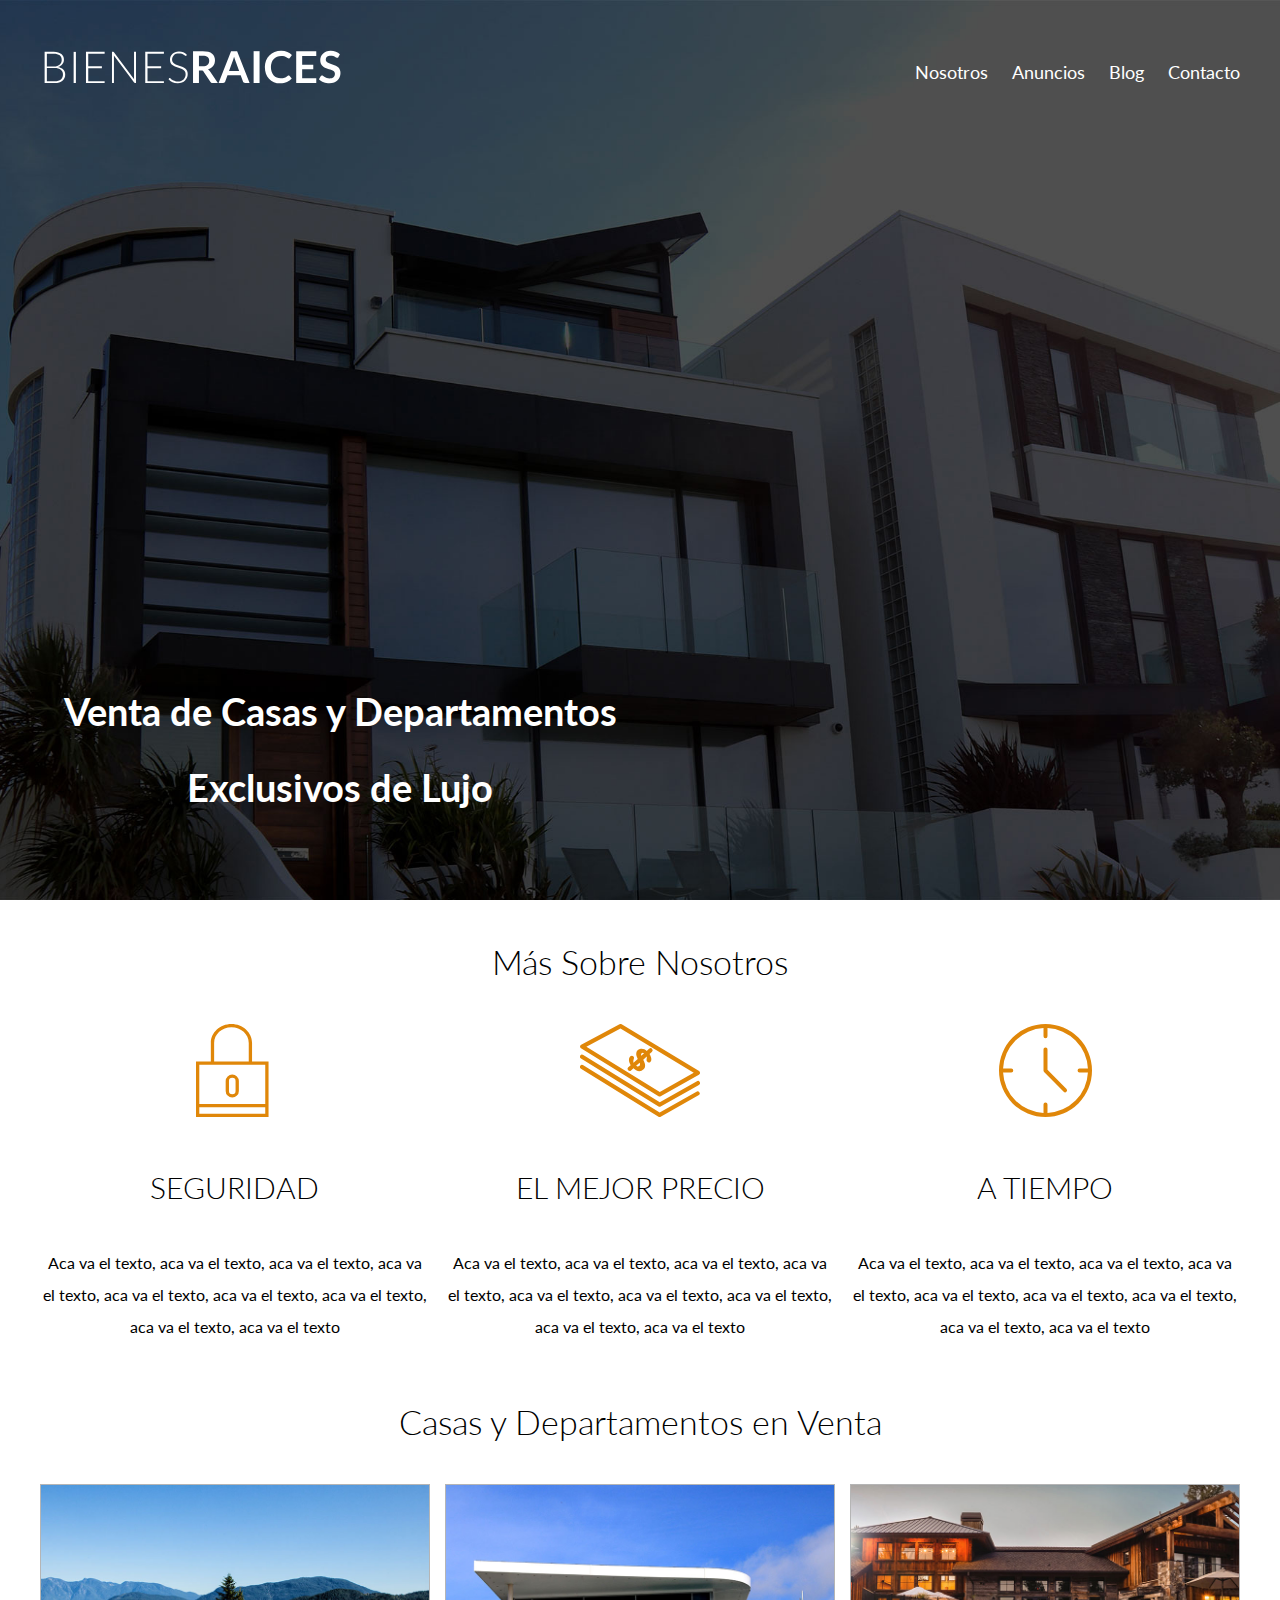
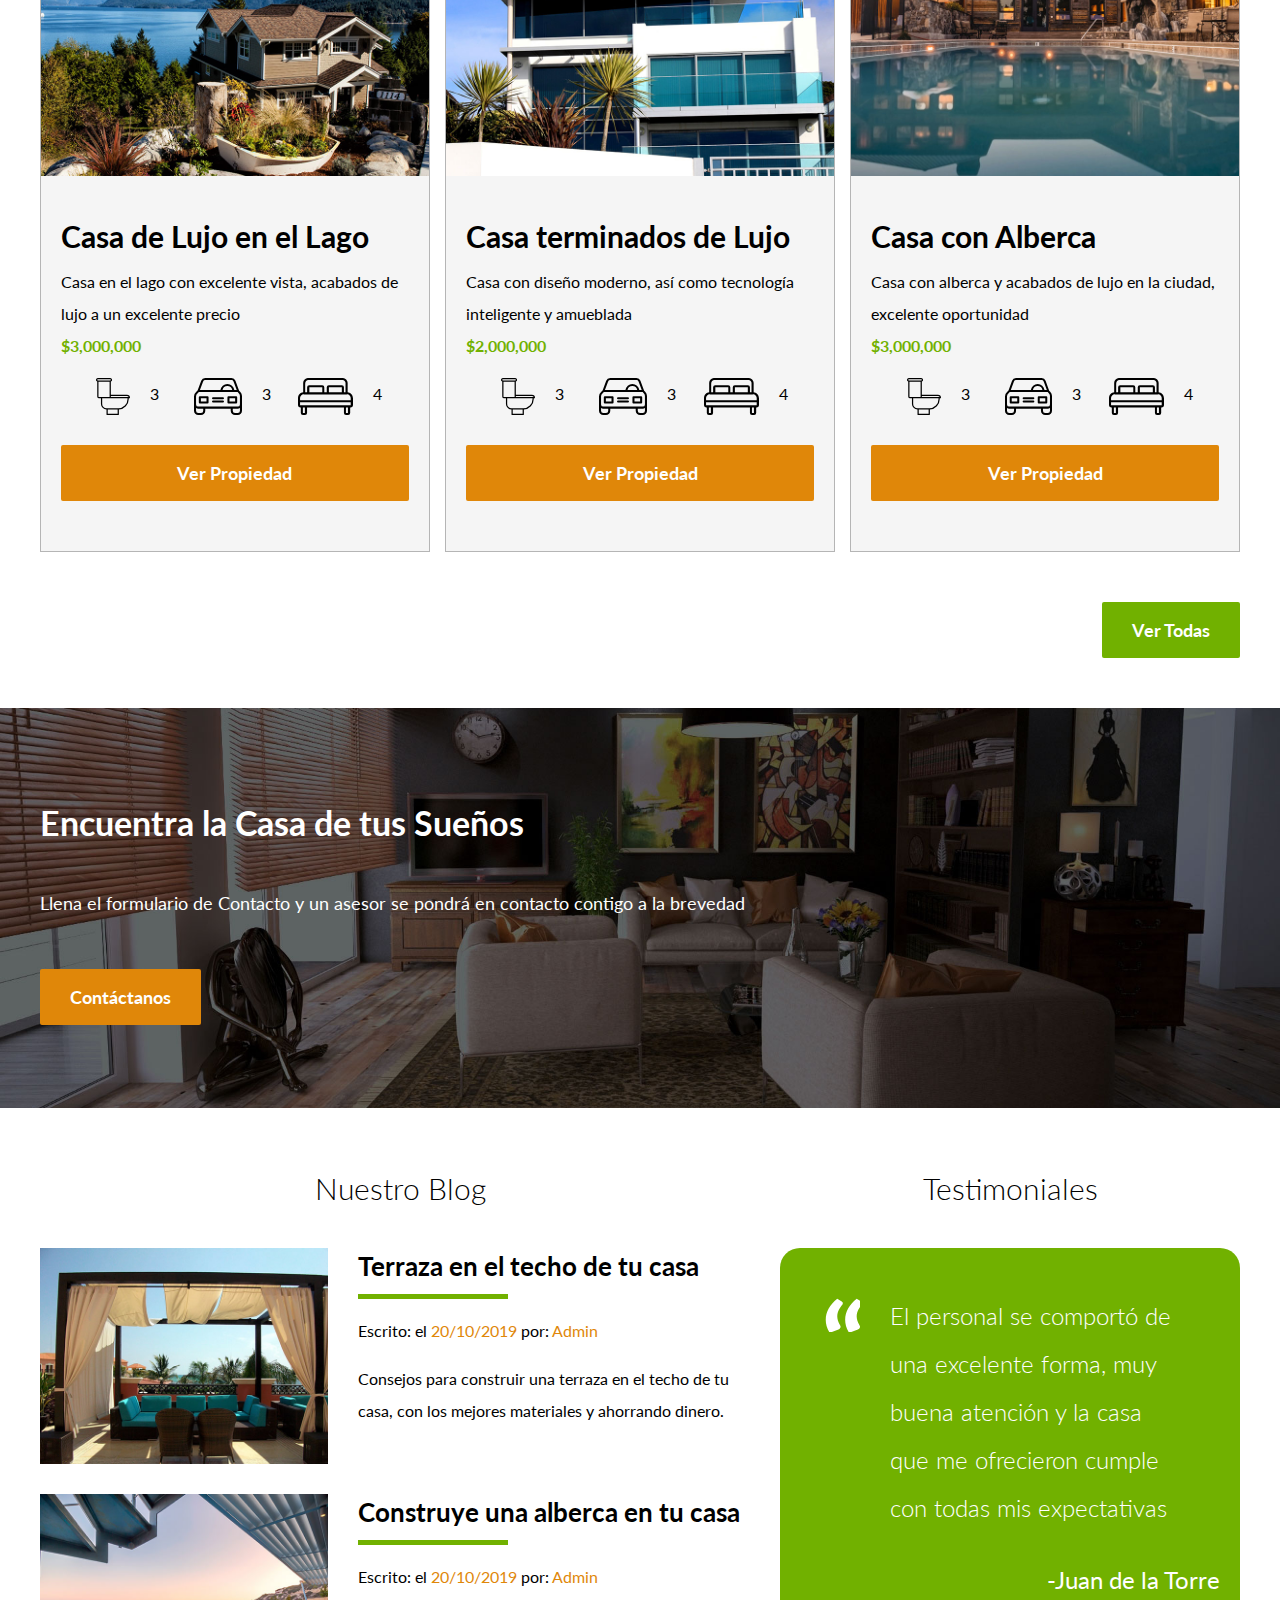
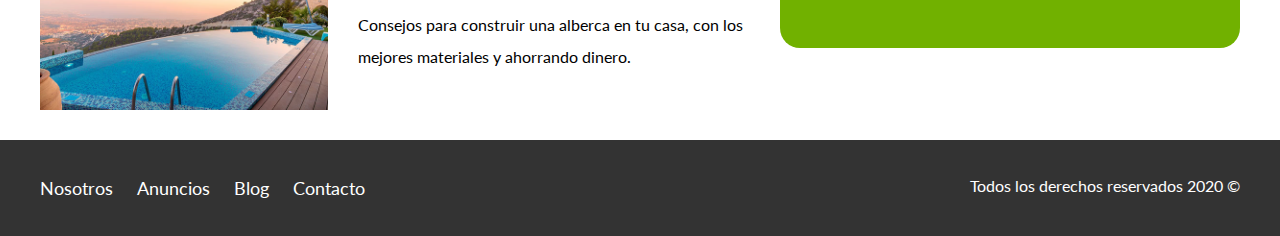
<file: index.html>
<!DOCTYPE html>
<html lang="en" dir="ltr">
	<head>
		<meta charset="utf-8">
		<meta name="viewport" content="width=device-width, initial-scale=1.0">
		<meta http-equiv="X-UA-Compatible" content="ie=edge">
		<title>Bienes raices</title>
		<link href="https://fonts.googleapis.com/css?family=Lato:300,400,700,900&display=swap" rel="stylesheet">
		<link rel="stylesheet" href="css/normalize.css">
		<link rel="stylesheet" href="css/styles.css">
  	</head>

  	<body>
  		<header class="site-header inicio">
  			<div class="contenedor contenido-header">
  				<div class="barra">
					<a href="index.html">
						<img src="img/logo.svg" alt="Logotipo de Bienes Raíces">
					</a>
					<div class="mobile-menu">
						<a href="#navegacion">
							<img src="img/icon.jpg" alt="icono menu">

						</a>
					</div>
					<nav id="navegacion" class="navegacion">
					  	<a href="nosotros.html">Nosotros</a>
					  	<a href="anuncios.html">Anuncios</a>
					  	<a href="blog.html">Blog</a>
					  	<a href="contacto.html">Contacto</a>
					</nav>
				</div> <!-- comentario -->
				<h1>Venta de Casas y Departamentos Exclusivos de Lujo</h1>
		  	</div>
		</header>
		<section class="contenedor seccion">
		  	<h2 class="fw-300 centrar-texto">Más Sobre Nosotros</h2> <!-- creo que iba id="site-encabezado" antes del "mas.." -->
			<div class="iconos-nosotros">
				<div class="icono">
				  	<img src="img/icono1.svg" alt="icono Seguridad">
				  	<h3 class="encabezado">Seguridad</h3>
				  	<p>Aca va el texto, aca va el texto, aca va el texto, aca va el texto, aca va el texto, aca va el texto, aca va el texto, aca va el texto, aca va el texto </p>
			  	</div>
				<div class="icono">
				  	<img src="img/icono2.svg" alt="icono Mejor Precio">
					<h3 class="encabezado">El Mejor Precio</h3>
					<p>Aca va el texto, aca va el texto, aca va el texto, aca va el texto, aca va el texto, aca va el texto, aca va el texto, aca va el texto, aca va el texto </p>
				</div>
				<div class="icono">
				  	<img src="img/icono3.svg" alt="icono A Tiempo">
				  	<h3 class="encabezado">A Tiempo</h3>
					<p>Aca va el texto, aca va el texto, aca va el texto, aca va el texto, aca va el texto, aca va el texto, aca va el texto, aca va el texto, aca va el texto </p>
				</div>
			</div>
		</section>
		
		<main class="seccion contenedor">
			<h2 class="fw-300 centrar-texto">Casas y Departamentos en Venta</h2>
			<div class="contenedor-anuncios">
				<div class="anuncio">
					<img src="img/anuncio1.jpg" alt="Anuncio Casa en el Lago">
					<div class="contenido-anuncio">
						<h3>Casa de Lujo en el Lago</h3>
						<p>Casa en el lago con excelente vista, acabados de lujo a un excelente precio</p>
						<p class="precio">$3,000,000</p>
						<ul class="iconos-caracteristicas">
							<li>
								<img src="img/icono_wc.svg" alt="icono_wc">
								<p>3</p>
							</li>
							<li>
								<img src="img/icono_estacionamiento.svg" alt="icono_autos">
								<p>3</p>
							</li>
							<li>
								<img src="img/icono_dormitorio.svg" alt="icono_habitaciones">
								<p>4</p>
							</li>
						</ul>
						<a href="anuncio.html" class="boton boton-amarillo d-block">Ver Propiedad</a>
					</div>
				</div>
				<div class="anuncio">
					<img src="img/anuncio2.jpg" alt="Anuncio Casa terminados de lujo">
					<div class="contenido-anuncio">
						<h3>Casa terminados de Lujo</h3>
						<p>Casa con diseño moderno, así como tecnología inteligente y amueblada</p>
						<p class="precio">$2,000,000</p>
						<ul class="iconos-caracteristicas">
							<li>
								<img src="img/icono_wc.svg" alt="icono_wc">
								<p>3</p>
							</li>
							<li>
								<img src="img/icono_estacionamiento.svg" alt="icono_autos">
								<p>3</p>
							</li>
							<li>
								<img src="img/icono_dormitorio.svg" alt="icono_habitaciones">
								<p>4</p>
							</li>
						</ul>
						<a href="anuncio.html" class="boton boton-amarillo d-block">Ver Propiedad</a>
					</div>
				</div>
				<div class="anuncio">
					<img src="img/anuncio3.jpg" alt="Anuncio Casa con Alberca">
					<div class="contenido-anuncio">
						<h3>Casa con Alberca</h3>
						<p>Casa con alberca y acabados de lujo en la ciudad, excelente oportunidad</p>
						<p class="precio">$3,000,000</p>
						<ul class="iconos-caracteristicas">
							<li>
								<img src="img/icono_wc.svg" alt="icono_wc">
								<p>3</p>
							</li>
							<li>
								<img src="img/icono_estacionamiento.svg" alt="icono_autos">
								<p>3</p>
							</li>
							<li>
								<img src="img/icono_dormitorio.svg" alt="icono_habitaciones">
								<p>4</p>
							</li>
						</ul>
						<a href="anuncio.html" class="boton boton-amarillo d-block">Ver Propiedad</a>
					</div>
				</div>
			</div>
			<div class="ver-todas">
				<a href="anuncios.html" class="boton boton-verde">Ver Todas</a>
			</div>
		</main>

		<section class="imagen-contacto">
			<div class="contenedor contenido-contacto">
				<h2>Encuentra la Casa de tus Sueños</h2>
				<p>Llena el formulario de Contacto y un asesor se pondrá en contacto contigo a la brevedad</p>
				<a href="contacto.html" class="boton boton-amarillo">Contáctanos</a>
			</div>
		</section>
		<div class="seccion-inferior contenedor seccion">
			<section class="blog">
				<h3 class="centrar-texto fw-300">Nuestro Blog</h3>

				<article class="entrada-blog">
					<div class="imagen">
						<img src="img/blog1.jpg" alt="Entrada de blog">
					</div>
					<div class="texto-entrada">
						<a href="entrada.html">
							<h4>Terraza en el techo de tu casa</h4>
						</a>
						<p>Escrito: el <span>20/10/2019</span> por: <span>Admin</span></p>
						<p>Consejos para construir una terraza en el techo de tu casa, con los mejores materiales y ahorrando dinero.</p>
					</div>
				</article>
				<article class="entrada-blog">
					<div class="imagen">
						<img src="img/blog2.jpg" alt="Entrada de blog">
					</div>
					<div class="texto-entrada">
						<a href="entrada.html">
							<h4>Construye una alberca en tu casa</h4>
						</a>
						<p>Escrito: el <span>20/10/2019</span> por: <span>Admin</span></p>
						<p>Consejos para construir una alberca en tu casa, con los mejores materiales y ahorrando dinero.</p>
					</div>
				</article>
			</section>
			<section class="testimoniales">
				<h3 class="centrar-texto fw-300">Testimoniales</h3>
				<div class="testimonial">
					<blockquote>
						El personal se comportó de una excelente forma, muy buena atención y la casa que me ofrecieron cumple con todas mis expectativas
					</blockquote>
					<p>-Juan de la Torre</p>
				</div>
			</section>
		</div>

		<footer class="site-footer seccion">
			<div class="contenedor contenedor-footer">
				<nav class="navegacion">
					<a href="nosotros.html">Nosotros</a>
				  	<a href="anuncios.html">Anuncios</a>
				  	<a href="entrada.html">Blog</a>
				  	<a href="contacto.html">Contacto</a>
			  	</nav>
				<p class="copyright">Todos los derechos reservados 2020 &copy;</p>
			</div>
		</footer>
	</body>
</html>
</file>
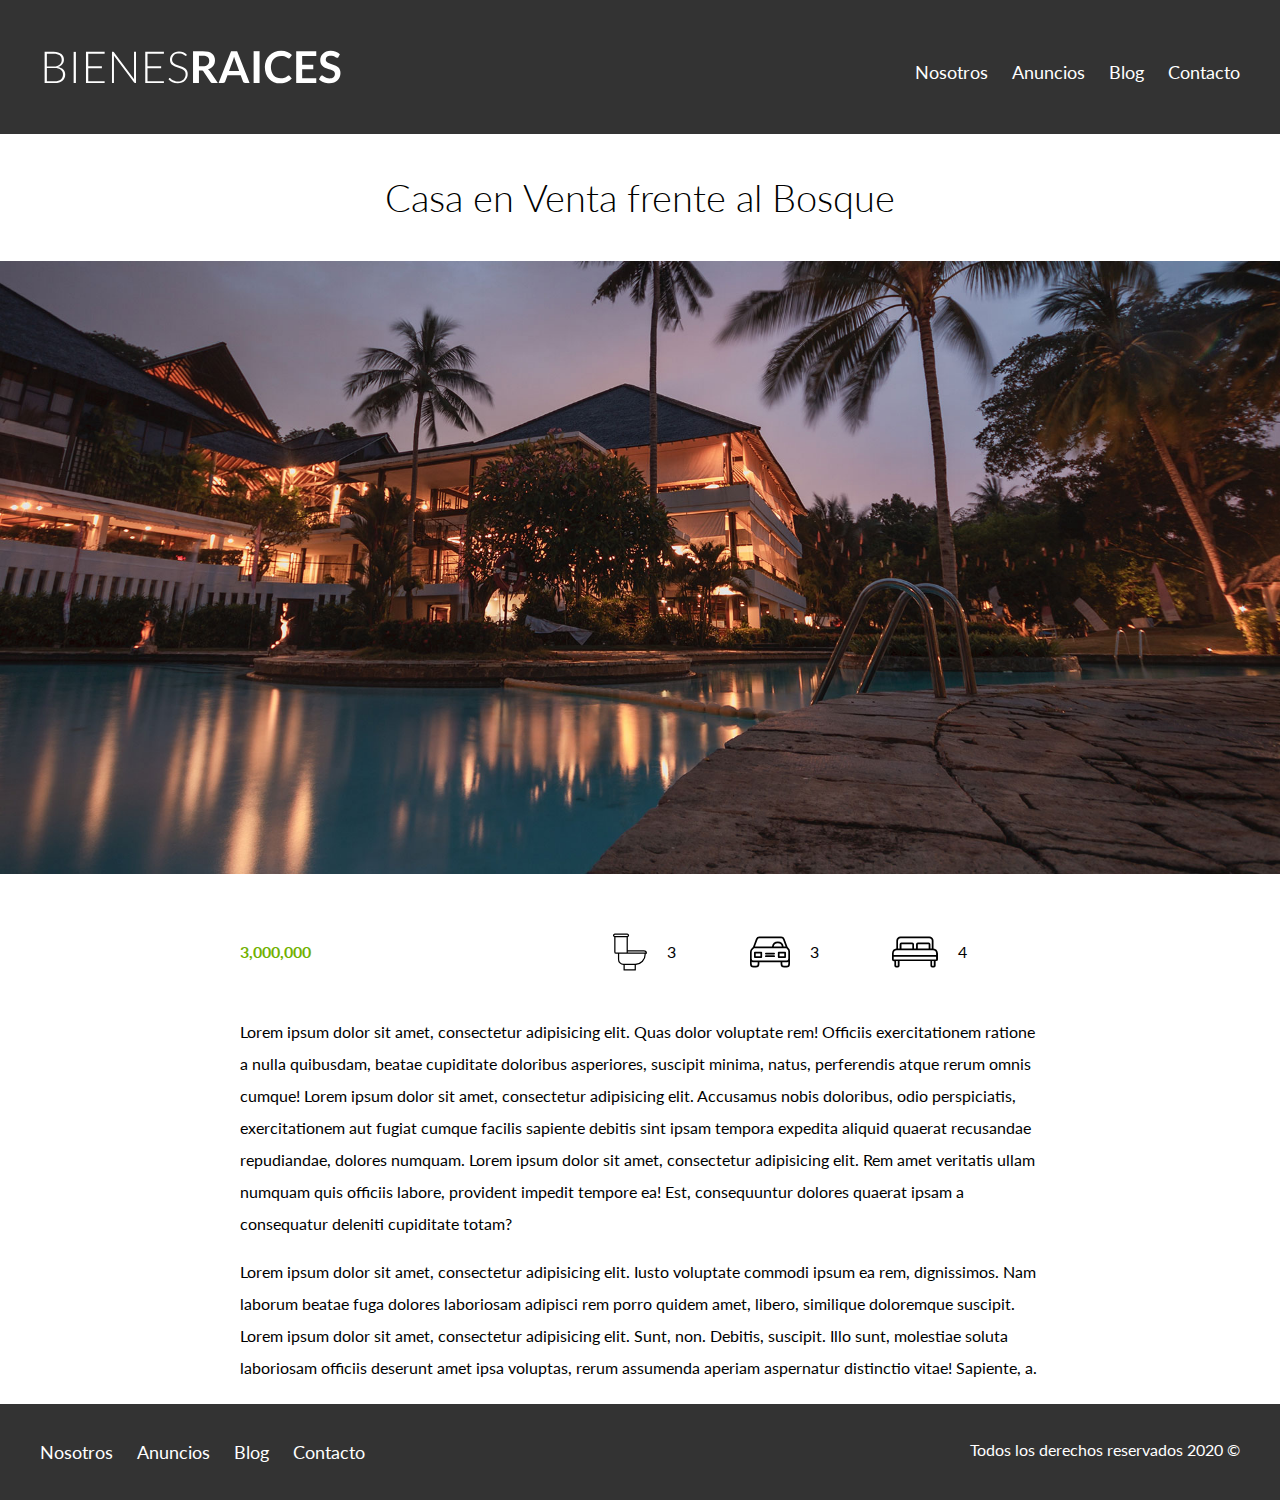
<file: anuncio.html>
<!DOCTYPE html>
<html lang="en" dir="ltr">
	<head>
		<meta charset="utf-8">
		<meta name="viewport" content="width=device-width, initial-scale=1.0">
		<title>Bienes raices</title>
		<link href="https://fonts.googleapis.com/css?family=Lato:300,400,700,900&display=swap" rel="stylesheet">
		<link rel="stylesheet" href="css/normalize.css">
		<link rel="stylesheet" href="css/styles.css">
  	</head>
  	
  	<body>
  		<header class="site-header">
  			<div class="contenedor contenido-header">
  				<div class="barra">
					<a href="index.html">
						<img src="img/logo.svg" alt="Logotipo de Bienes Raíces">
					</a>
					<div class="mobile-menu">
						<a href="#navegacion">
							<img src="img/icon.jpg" alt="icono menu">

						</a>
					</div>
					<nav id="navegacion" class="navegacion">
					  	<a href="nosotros.html">Nosotros</a>
					  	<a href="anuncios.html">Anuncios</a>
					  	<a href="blog.html">Blog</a>
					  	<a href="contacto.html">Contacto</a>
					</nav>
				</div> <!-- comentario -->
		  	</div>
		</header>

		<h1 class="fw-300 centrar-texto">Casa en Venta frente al Bosque</h1>
		<img src="img/destacada.jpg" alt="Imagen Anuncio">

		<main class="contenedor seccion contenido-centrado">
			<div class="resumen-propiedad">
				<p class="precio">3,000,000</p>
				<ul class="iconos-caracteristicas">
					<li>
						<img src="img/icono_wc.svg" alt="icono_wc">
						<p>3</p>
					</li>
					<li>
						<img src="img/icono_estacionamiento.svg" alt="icono_autos">
						<p>3</p>
					</li>
					<li>
						<img src="img/icono_dormitorio.svg" alt="icono_habitaciones">
						<p>4</p>
					</li>
				</ul>
			</div>
		<p>Lorem ipsum dolor sit amet, consectetur adipisicing elit. Quas dolor voluptate rem! Officiis exercitationem ratione a nulla quibusdam, beatae cupiditate doloribus asperiores, suscipit minima, natus, perferendis atque rerum omnis cumque! Lorem ipsum dolor sit amet, consectetur adipisicing elit. Accusamus nobis doloribus, odio perspiciatis, exercitationem aut fugiat cumque facilis sapiente debitis sint ipsam tempora expedita aliquid quaerat recusandae repudiandae, dolores numquam. Lorem ipsum dolor sit amet, consectetur adipisicing elit. Rem amet veritatis ullam numquam quis officiis labore, provident impedit tempore ea! Est, consequuntur dolores quaerat ipsam a consequatur deleniti cupiditate totam?</p>
		<p>Lorem ipsum dolor sit amet, consectetur adipisicing elit. Iusto voluptate commodi ipsum ea rem, dignissimos. Nam laborum beatae fuga dolores laboriosam adipisci rem porro quidem amet, libero, similique doloremque suscipit. Lorem ipsum dolor sit amet, consectetur adipisicing elit. Sunt, non. Debitis, suscipit. Illo sunt, molestiae soluta laboriosam officiis deserunt amet ipsa voluptas, rerum assumenda aperiam aspernatur distinctio vitae! Sapiente, a.</p>


		</main>

		<footer class="site-footer seccion">
			<div class="contenedor contenedor-footer">
				<nav class="navegacion">
					<a href="nosotros.html">Nosotros</a>
				  	<a href="anuncios.html">Anuncios</a>
				  	<a href="blog.html">Blog</a>
				  	<a href="contacto.html">Contacto</a>
			  	</nav>
				<p class="copyright">Todos los derechos reservados 2020 &copy;</p>
			</div>
		</footer>
	</body>
</html>

<!-- <!DOCTYPE html>
<html lang="en" dir="ltr">
	<head>
		<meta charset="utf-8">
	    <title>Document</title>
	    <link rel="stylesheet" href="css/styles.css">
	</head>
	<body>
		<h1>Nosotros</h1>
		<a href="index.html">Volver</a>
	</body>
</html>
-->
</file>
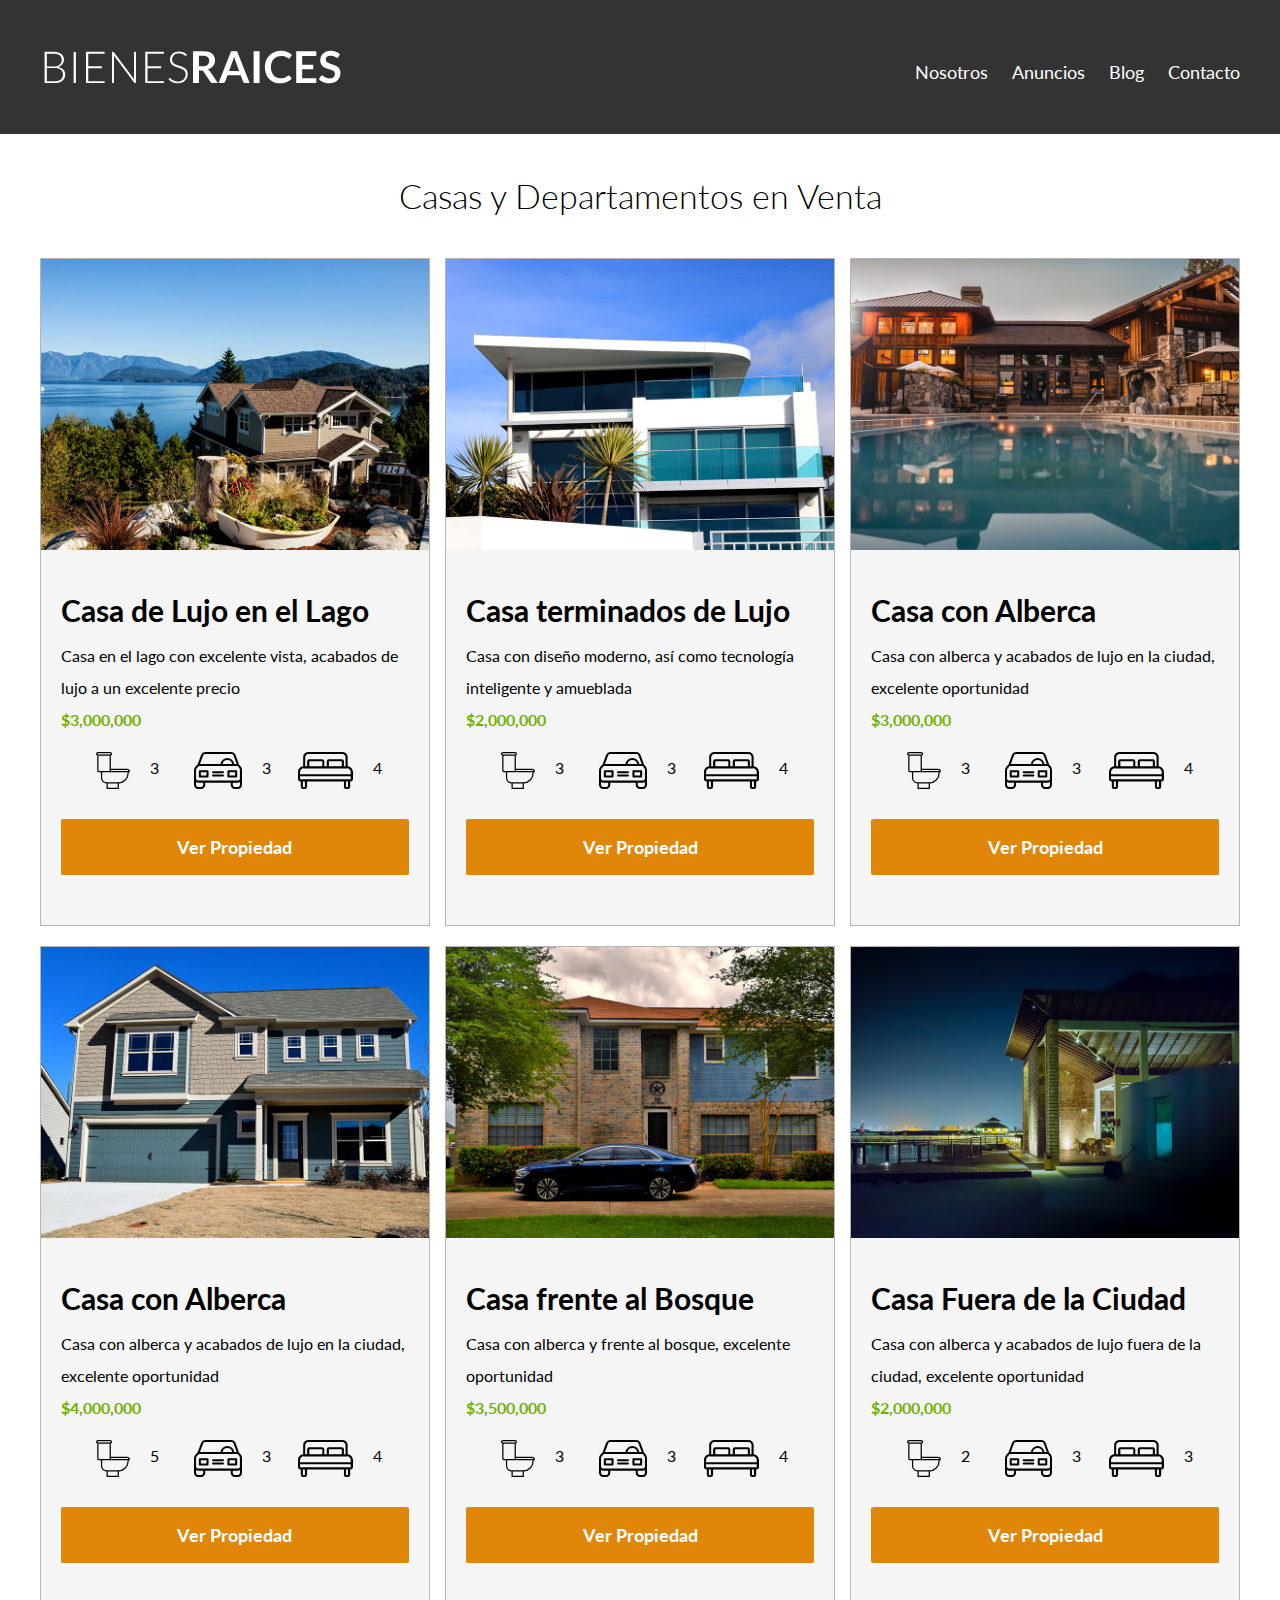
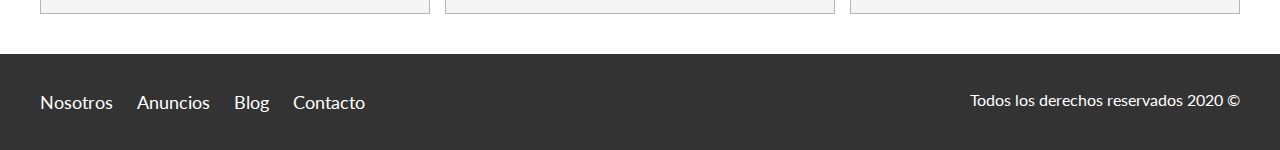
<file: anuncios.html>
<!DOCTYPE html>
<html lang="en" dir="ltr">
	<head>
		<meta charset="utf-8">
		<meta name="viewport" content="width=device-width, initial-scale=1.0">
		<title>Bienes raices</title>
		<link href="https://fonts.googleapis.com/css?family=Lato:300,400,700,900&display=swap" rel="stylesheet">
		<link rel="stylesheet" href="css/normalize.css">
		<link rel="stylesheet" href="css/styles.css">
  	</head>
  	
  	<body>
  		<header class="site-header">
  			<div class="contenedor contenido-header">
  				<div class="barra">
					<a href="index.html">
						<img src="img/logo.svg" alt="Logotipo de Bienes Raíces">
					</a>
					<div class="mobile-menu">
						<a href="#navegacion">
							<img src="img/icon.jpg" alt="icono menu">

						</a>
					</div>
					<nav id="navegacion" class="navegacion">
					  	<a href="nosotros.html">Nosotros</a>
					  	<a href="anuncios.html">Anuncios</a>
					  	<a href="blog.html">Blog</a>
					  	<a href="contacto.html">Contacto</a>
					</nav>
				</div> <!-- comentario -->
		  	</div>
		</header>
		
		<main class="seccion contenedor">
			<h2 class="fw-300 centrar-texto">Casas y Departamentos en Venta</h2>
			<div class="contenedor-anuncios">
				<div class="anuncio">
					<img src="img/anuncio1.jpg" alt="Anuncio Casa en el Lago">
					<div class="contenido-anuncio">
						<h3>Casa de Lujo en el Lago</h3>
						<p>Casa en el lago con excelente vista, acabados de lujo a un excelente precio</p>
						<p class="precio">$3,000,000</p>
						<ul class="iconos-caracteristicas">
							<li>
								<img src="img/icono_wc.svg" alt="icono_wc">
								<p>3</p>
							</li>
							<li>
								<img src="img/icono_estacionamiento.svg" alt="icono_autos">
								<p>3</p>
							</li>
							<li>
								<img src="img/icono_dormitorio.svg" alt="icono_habitaciones">
								<p>4</p>
							</li>
						</ul>
						<a href="anuncio.html" class="boton boton-amarillo d-block">Ver Propiedad</a>
					</div>
				</div>
				<div class="anuncio">
					<img src="img/anuncio2.jpg" alt="Anuncio Casa terminados de lujo">
					<div class="contenido-anuncio">
						<h3>Casa terminados de Lujo</h3>
						<p>Casa con diseño moderno, así como tecnología inteligente y amueblada</p>
						<p class="precio">$2,000,000</p>
						<ul class="iconos-caracteristicas">
							<li>
								<img src="img/icono_wc.svg" alt="icono_wc">
								<p>3</p>
							</li>
							<li>
								<img src="img/icono_estacionamiento.svg" alt="icono_autos">
								<p>3</p>
							</li>
							<li>
								<img src="img/icono_dormitorio.svg" alt="icono_habitaciones">
								<p>4</p>
							</li>
						</ul>
						<a href="anuncio.html" class="boton boton-amarillo d-block">Ver Propiedad</a>
					</div>
				</div>
				<div class="anuncio">
					<img src="img/anuncio3.jpg" alt="Anuncio Casa con Alberca">
					<div class="contenido-anuncio">
						<h3>Casa con Alberca</h3>
						<p>Casa con alberca y acabados de lujo en la ciudad, excelente oportunidad</p>
						<p class="precio">$3,000,000</p>
						<ul class="iconos-caracteristicas">
							<li>
								<img src="img/icono_wc.svg" alt="icono_wc">
								<p>3</p>
							</li>
							<li>
								<img src="img/icono_estacionamiento.svg" alt="icono_autos">
								<p>3</p>
							</li>
							<li>
								<img src="img/icono_dormitorio.svg" alt="icono_habitaciones">
								<p>4</p>
							</li>
						</ul>
						<a href="anuncio.html" class="boton boton-amarillo d-block">Ver Propiedad</a>
					</div>
				</div>
				<div class="anuncio">
					<img src="img/anuncio4.jpg" alt="Anuncio Casa con Alberca">
					<div class="contenido-anuncio">
						<h3>Casa con Alberca</h3>
						<p>Casa con alberca y acabados de lujo en la ciudad, excelente oportunidad</p>
						<p class="precio">$4,000,000</p>
						<ul class="iconos-caracteristicas">
							<li>
								<img src="img/icono_wc.svg" alt="icono_wc">
								<p>5</p>
							</li>
							<li>
								<img src="img/icono_estacionamiento.svg" alt="icono_autos">
								<p>3</p>
							</li>
							<li>
								<img src="img/icono_dormitorio.svg" alt="icono_habitaciones">
								<p>4</p>
							</li>
						</ul>
						<a href="anuncio.html" class="boton boton-amarillo d-block">Ver Propiedad</a>
					</div>
				</div>
				<div class="anuncio">
					<img src="img/anuncio5.jpg" alt="Anuncio Casa frente al bosque">
					<div class="contenido-anuncio">
						<h3>Casa frente al Bosque</h3>
						<p>Casa con alberca y frente al bosque, excelente oportunidad</p>
						<p class="precio">$3,500,000</p>
						<ul class="iconos-caracteristicas">
							<li>
								<img src="img/icono_wc.svg" alt="icono_wc">
								<p>3</p>
							</li>
							<li>
								<img src="img/icono_estacionamiento.svg" alt="icono_autos">
								<p>3</p>
							</li>
							<li>
								<img src="img/icono_dormitorio.svg" alt="icono_habitaciones">
								<p>4</p>
							</li>
						</ul>
						<a href="anuncio.html" class="boton boton-amarillo d-block">Ver Propiedad</a>
					</div>
				</div>
				<div class="anuncio">
					<img src="img/anuncio6.jpg" alt="Anuncio Casa de Lujo">
					<div class="contenido-anuncio">
						<h3>Casa Fuera de la Ciudad</h3>
						<p>Casa con alberca y acabados de lujo fuera de la ciudad, excelente oportunidad</p>
						<p class="precio">$2,000,000</p>
						<ul class="iconos-caracteristicas">
							<li>
								<img src="img/icono_wc.svg" alt="icono_wc">
								<p>2</p>
							</li>
							<li>
								<img src="img/icono_estacionamiento.svg" alt="icono_autos">
								<p>3</p>
							</li>
							<li>
								<img src="img/icono_dormitorio.svg" alt="icono_habitaciones">
								<p>3</p>
							</li>
						</ul>
						<a href="anuncio.html" class="boton boton-amarillo d-block">Ver Propiedad</a>
					</div>
				</div>
			</div>
		</main>


		<footer class="site-footer seccion">
			<div class="contenedor contenedor-footer">
				<nav class="navegacion">
					<a href="nosotros.html">Nosotros</a>
				  	<a href="anuncios.html">Anuncios</a>
				  	<a href="blog.html">Blog</a>
				  	<a href="contacto.html">Contacto</a>
			  	</nav>
				<p class="copyright">Todos los derechos reservados 2020 &copy;</p>
			</div>
		</footer>
	</body>
</html>
</file>
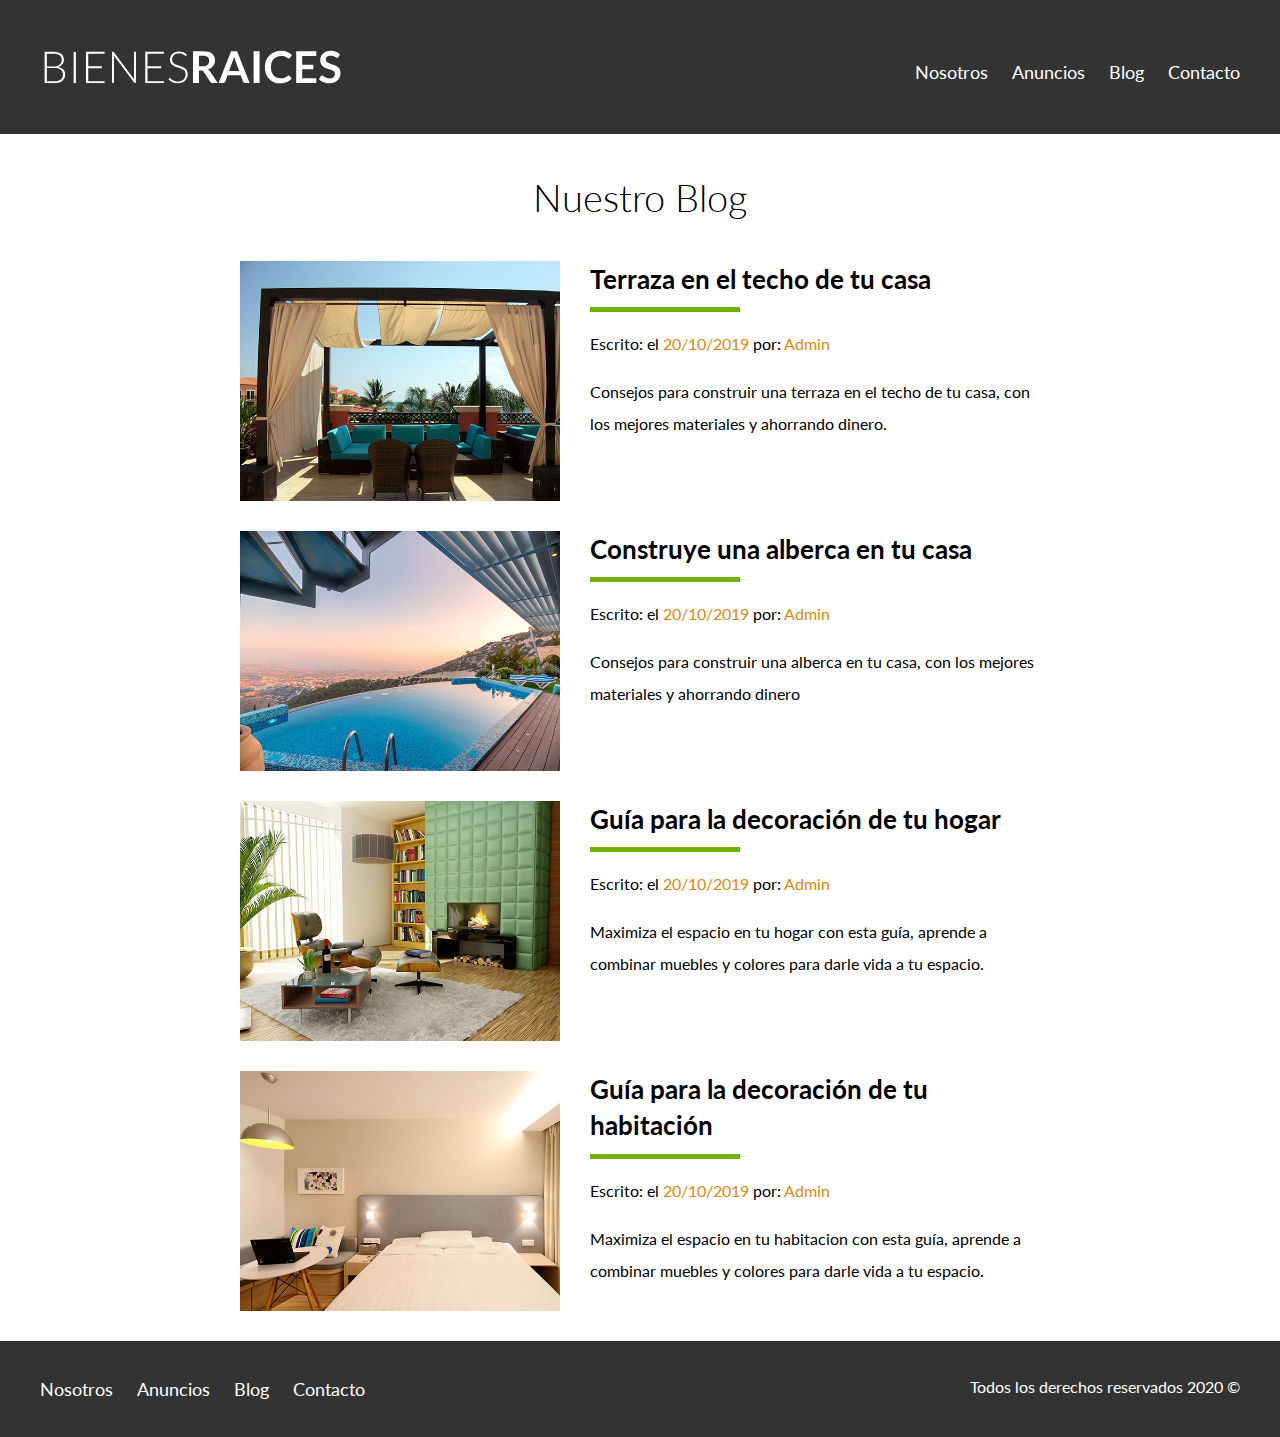
<file: blog.html>
<!DOCTYPE html>
<html lang="en" dir="ltr">
	<head>
		<meta charset="utf-8">
		<meta name="viewport" content="width=device-width, initial-scale=1.0">
		<title>Bienes raices</title>
		<link href="https://fonts.googleapis.com/css?family=Lato:300,400,700,900&display=swap" rel="stylesheet">
		<link rel="stylesheet" href="css/normalize.css">
		<link rel="stylesheet" href="css/styles.css">
  	</head>
  	
  	<body>
  		<header class="site-header">
  			<div class="contenedor contenido-header">
  				<div class="barra">
					<a href="index.html">
						<img src="img/logo.svg" alt="Logotipo de Bienes Raíces">
					</a>
					<div class="mobile-menu">
						<a href="#navegacion">
							<img src="img/icon.jpg" alt="icono menu">

						</a>
					</div>
					<nav id="navegacion" class="navegacion">
					  	<a href="nosotros.html">Nosotros</a>
					  	<a href="anuncios.html">Anuncios</a>
					  	<a href="blog.html">Blog</a>
					  	<a href="contacto.html">Contacto</a>
					</nav>
				</div> <!-- comentario -->
		  	</div>
		</header>

		<main class="contenedor seccion contenido-centrado">
			<h1 class="fw-300 centrar-texto">Nuestro Blog</h1>
			<article class="entrada-blog">
				<div class="imagen">
					<img src="img/blog1.jpg" alt="Entrada de blog">
				</div>
				<div class="texto-entrada">
					<a href="entrada.html">
						<h4>Terraza en el techo de tu casa</h4>
					</a>
					<p>Escrito: el <span>20/10/2019</span> por: <span>Admin</span></p>
					<p>Consejos para construir una terraza en el techo de tu casa, con los mejores materiales y ahorrando dinero.</p>
				</div>
			</article>
			<article class="entrada-blog">
				<div class="imagen">
					<img src="img/blog2.jpg" alt="Entrada de blog">
				</div>
				<div class="texto-entrada">
					<a href="entrada.html">
						<h4>Construye una alberca en tu casa</h4>
					</a>
					<p>Escrito: el <span>20/10/2019</span> por: <span>Admin</span></p>
					<p>Consejos para construir una alberca en tu casa, con los mejores materiales y ahorrando dinero</p>
				</div>
			</article>
			<article class="entrada-blog">
					<div class="imagen">
						<img src="img/blog3.jpg" alt="Entrada de blog">
					</div>
					<div class="texto-entrada">
						<a href="entrada.html">
							<h4>Guía para la decoración de tu hogar</h4>
						</a>
						<p>Escrito: el <span>20/10/2019</span> por: <span>Admin</span></p>
						<p>Maximiza el espacio en tu hogar con esta guía, aprende a combinar muebles y colores para darle vida a tu espacio.</p>
					</div>
				</article>
				<article class="entrada-blog">
					<div class="imagen">
						<img src="img/blog4.jpg" alt="Entrada de blog">
					</div>
					<div class="texto-entrada">
						<a href="entrada.html">
							<h4>Guía para la decoración de tu habitación</h4>
						</a>
						<p>Escrito: el <span>20/10/2019</span> por: <span>Admin</span></p>
						<p>Maximiza el espacio en tu habitacion con esta guía, aprende a combinar muebles y colores para darle vida a tu espacio.</p>
					</div>
				</article>

		</main>

		<footer class="site-footer seccion">
			<div class="contenedor contenedor-footer">
				<nav class="navegacion">
					<a href="nosotros.html">Nosotros</a>
				  	<a href="anuncios.html">Anuncios</a>
				  	<a href="blog.html">Blog</a>
				  	<a href="contacto.html">Contacto</a>
			  	</nav>
				<p class="copyright">Todos los derechos reservados 2020 &copy;</p>
			</div>
		</footer>
	</body>
</html>
</file>
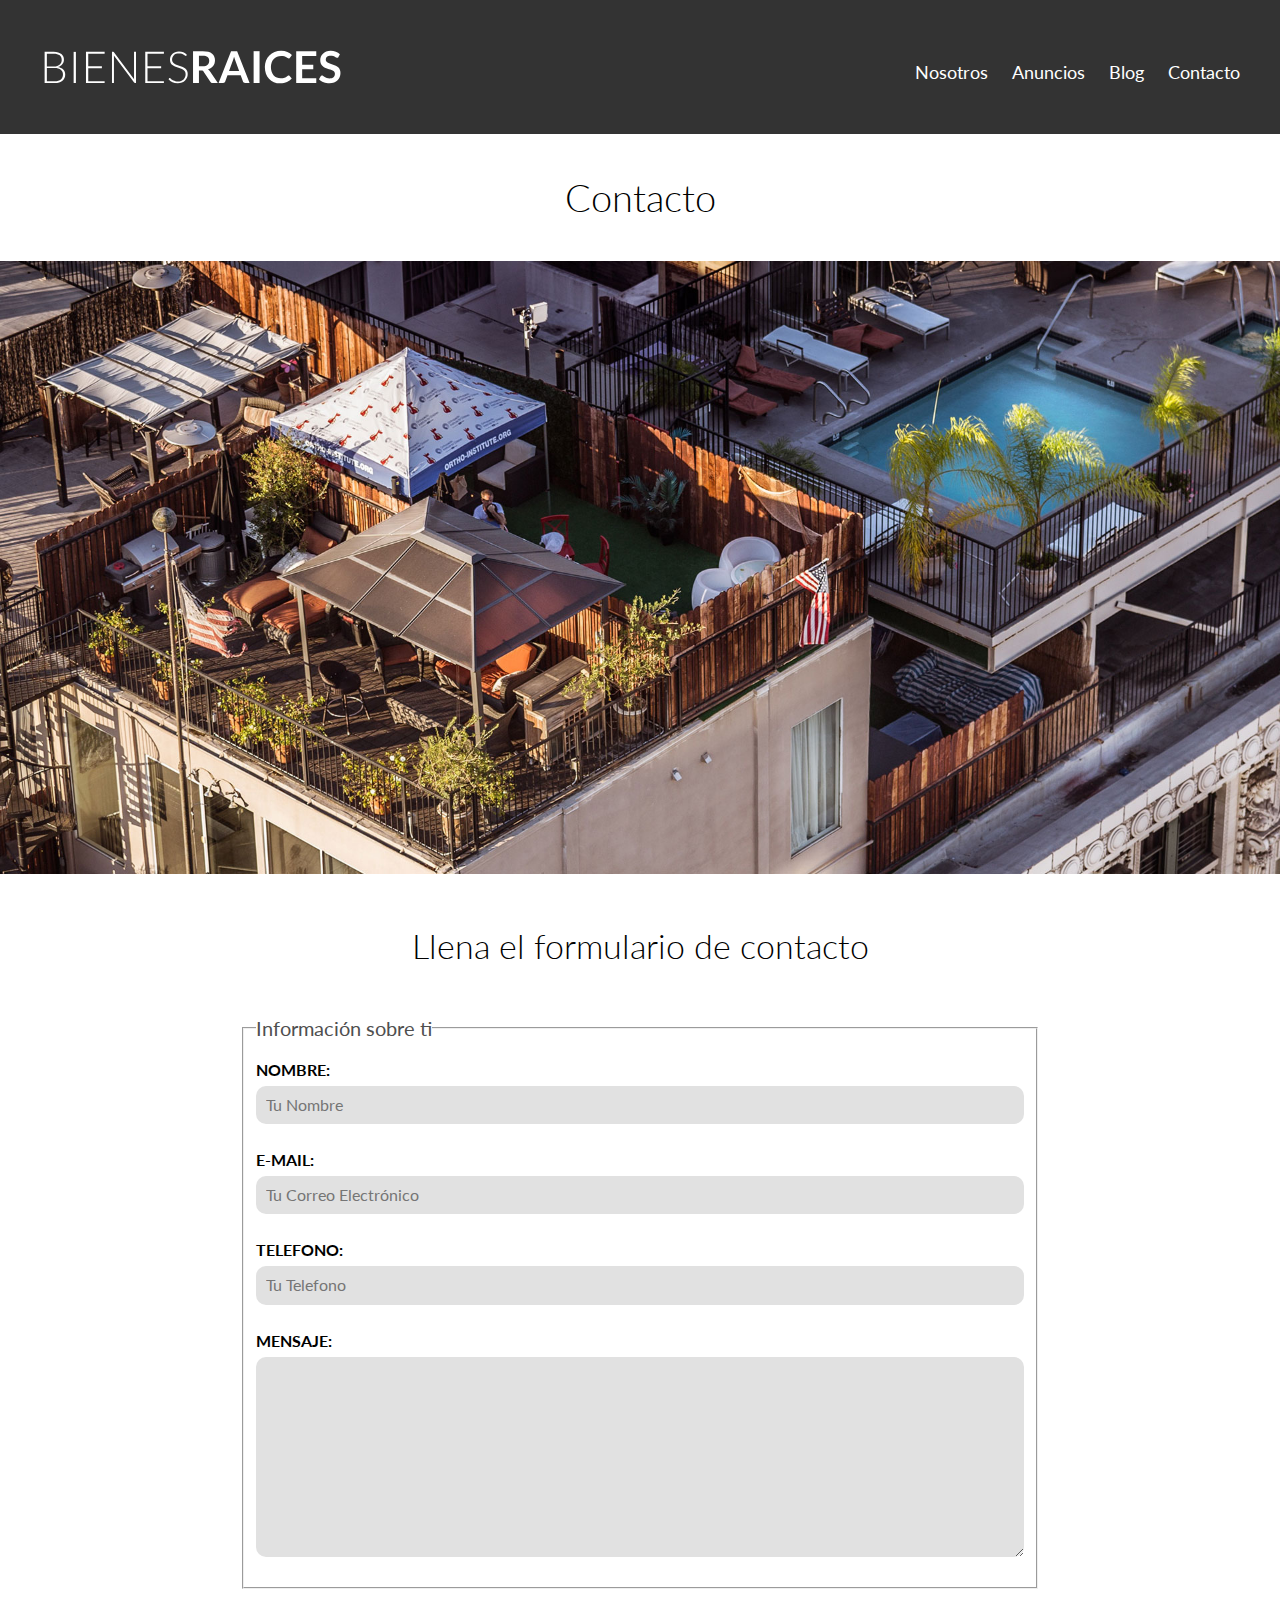
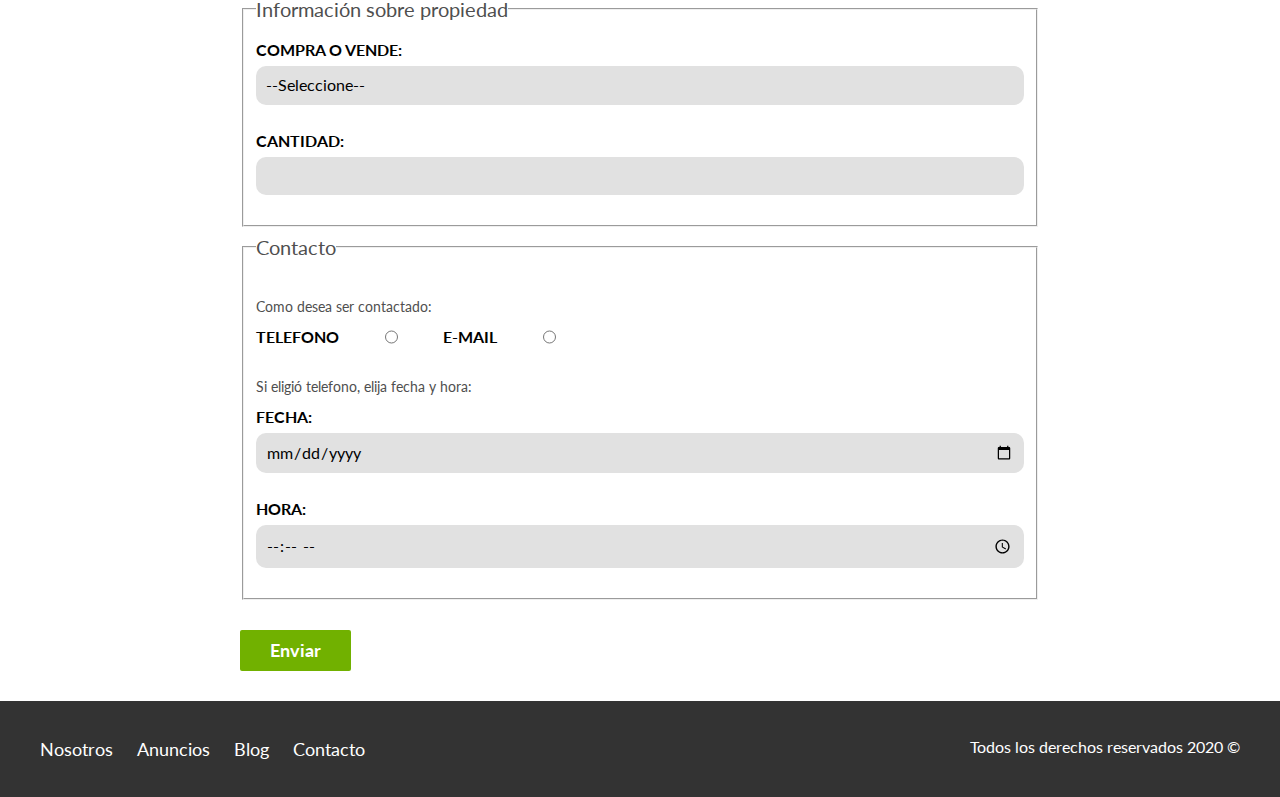
<file: contacto.html>
<!DOCTYPE html>
<html lang="en" dir="ltr">
	<head>
		<meta charset="utf-8">
		<meta name="viewport" content="width=device-width, initial-scale=1.0">
		<title>Bienes raices</title>
		<link href="https://fonts.googleapis.com/css?family=Lato:300,400,700,900&display=swap" rel="stylesheet">
		<link rel="stylesheet" href="css/normalize.css">
		<link rel="stylesheet" href="css/styles.css">
  	</head>
  	
  	<body>
  		<header class="site-header">
  			<div class="contenedor contenido-header">
  				<div class="barra">
					<a href="index.html">
						<img src="img/logo.svg" alt="Logotipo de Bienes Raíces">
					</a>
					<div class="mobile-menu">
						<a href="#navegacion">
							<img src="img/icon.jpg" alt="icono menu">

						</a>
					</div>
					<nav id="navegacion" class="navegacion">
					  	<a href="nosotros.html">Nosotros</a>
					  	<a href="anuncios.html">Anuncios</a>
					  	<a href="blog.html">Blog</a>
					  	<a href="contacto.html">Contacto</a>
					</nav>
				</div> <!-- comentario -->
		  	</div>
		</header>

		<h1 class="fw-300 centrar-texto">Contacto</h1>
		<img src="img/destacada3.jpg" alt="Imagen Principal">
		
		<main class="contenedor contenido-centrado">
			<h2 class="fw-300 centrar-texto">Llena el formulario de contacto</h2>

			<form class="contacto" action="">
				<fieldset>
					<legend>Información sobre ti</legend>
					<label for="nombre">Nombre:</label>
					<input type="text" name="nombre" placeholder="Tu Nombre">
					<label for="email">E-mail:</label>
					<input type="email" name="email" placeholder="Tu Correo Electrónico" required>
					<label for="telefono">Telefono:</label>
					<input type="tel" name="telefono" placeholder="Tu Telefono" required>
					<label for="mensaje">Mensaje:</label>
					<textarea id="mensaje"></textarea>
				</fieldset>

				<fieldset>
					<legend>Información sobre propiedad</legend>
					<label for="opciones">Compra o Vende:</label>
					<select id="opciones">
						<option value="" disabled selected>--Seleccione--</option> <!-- value es lo que lee el lenguaje de prog-->
						<option value="Compra">Compra</option>
						<option value="Vende">Venta</option>
					</select>
					<label for="cantidad">Cantidad:</label>
					<input type="number" min="0" max="10" step="5">
				</fieldset>

				<fieldset>
					<legend>Contacto</legend>
					<p>Como desea ser contactado:</p>
					<div class="forma-contacto">
						<label for="telefono">Telefono</label>
						<input type="radio" name="contacto" value="telefono" id="telefono">
						<label for="correo">E-mail</label>
						<input type="radio" name="contacto" value="correo" id="correo">
					</div>

					<p>Si eligió telefono, elija fecha y hora:</p>
					<label for="fecha">Fecha:</label>
					<input type="date" name="fecha">

					<label for="hora">Hora:</label>
					<input type="time" id="hora" min="09:00" max="18:00">

				</fieldset>

				<input type="submit" value="Enviar" class="boton boton-verde">

			</form>			

		</main>

		<footer class="site-footer seccion">
			<div class="contenedor contenedor-footer">
				<nav class="navegacion">
					<a href="nosotros.html">Nosotros</a>
				  	<a href="anuncios.html">Anuncios</a>
				  	<a href="blog.html">Blog</a>
				  	<a href="contacto.html">Contacto</a>
			  	</nav>
				<p class="copyright">Todos los derechos reservados 2020 &copy;</p>
			</div>
		</footer>
	</body>
</html>
</file>
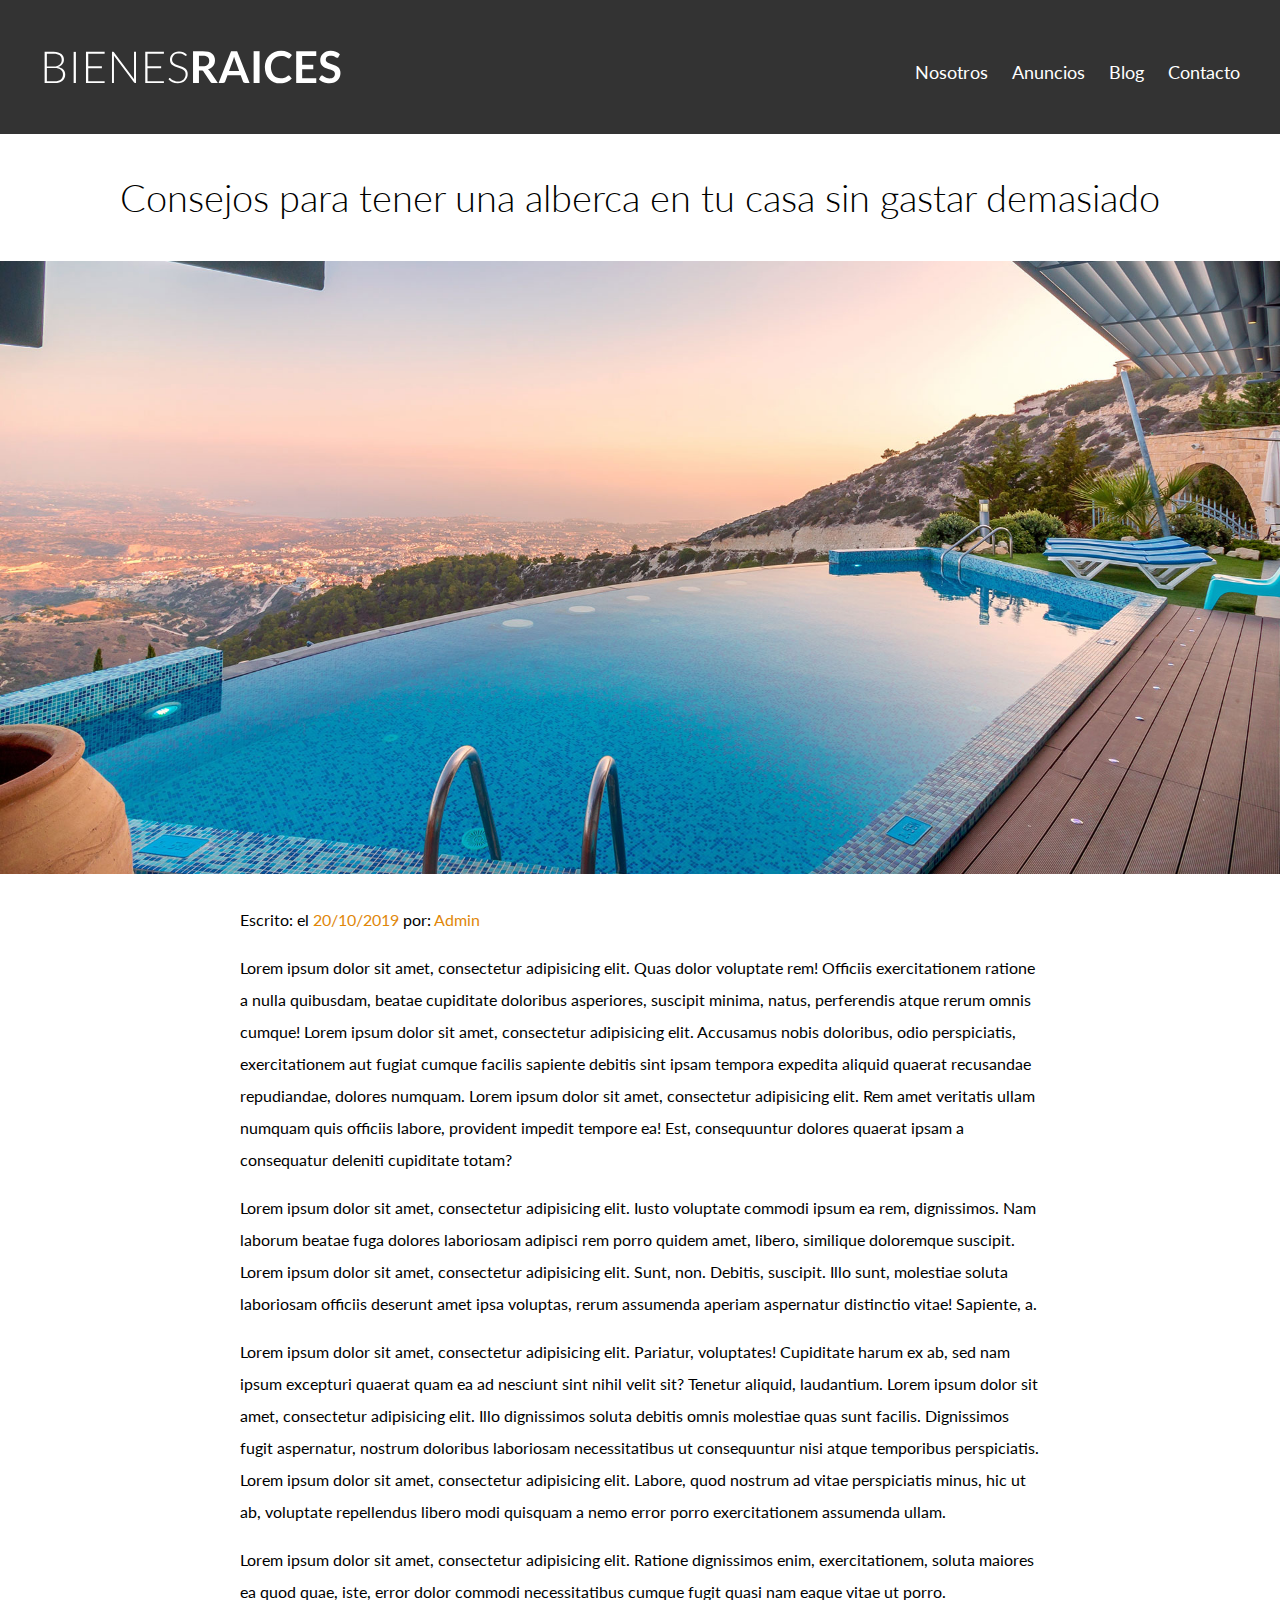
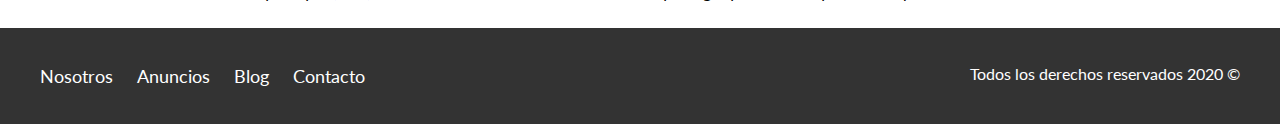
<file: entrada.html>
<!DOCTYPE html>
<html lang="en" dir="ltr">
	<head>
		<meta charset="utf-8">
		<meta name="viewport" content="width=device-width, initial-scale=1.0">
		<title>Bienes raices</title>
		<link href="https://fonts.googleapis.com/css?family=Lato:300,400,700,900&display=swap" rel="stylesheet">
		<link rel="stylesheet" href="css/normalize.css">
		<link rel="stylesheet" href="css/styles.css">
  	</head>
  	
  	<body>
  		<header class="site-header">
  			<div class="contenedor contenido-header">
  				<div class="barra">
					<a href="index.html">
						<img src="img/logo.svg" alt="Logotipo de Bienes Raíces">
					</a>
					<div class="mobile-menu">
						<a href="#navegacion">
							<img src="img/icon.jpg" alt="icono menu">

						</a>
					</div>
					<nav id="navegacion" class="navegacion">
					  	<a href="nosotros.html">Nosotros</a>
					  	<a href="anuncios.html">Anuncios</a>
					  	<a href="blog.html">Blog</a>
					  	<a href="contacto.html">Contacto</a>
					</nav>
				</div> <!-- comentario -->
		  	</div>
		</header>

		<h1 class="fw-300 centrar-texto">Consejos para tener una alberca en tu casa sin gastar demasiado</h1>
		<img src="img/destacada2.jpg" alt="Imagen Principal">

		<main class="contenedor seccion contenido-centrado texto-entrada">

		<p>Escrito: el <span>20/10/2019</span> por: <span>Admin</span></p>

		<p>Lorem ipsum dolor sit amet, consectetur adipisicing elit. Quas dolor voluptate rem! Officiis exercitationem ratione a nulla quibusdam, beatae cupiditate doloribus asperiores, suscipit minima, natus, perferendis atque rerum omnis cumque! Lorem ipsum dolor sit amet, consectetur adipisicing elit. Accusamus nobis doloribus, odio perspiciatis, exercitationem aut fugiat cumque facilis sapiente debitis sint ipsam tempora expedita aliquid quaerat recusandae repudiandae, dolores numquam. Lorem ipsum dolor sit amet, consectetur adipisicing elit. Rem amet veritatis ullam numquam quis officiis labore, provident impedit tempore ea! Est, consequuntur dolores quaerat ipsam a consequatur deleniti cupiditate totam?</p>
		<p>Lorem ipsum dolor sit amet, consectetur adipisicing elit. Iusto voluptate commodi ipsum ea rem, dignissimos. Nam laborum beatae fuga dolores laboriosam adipisci rem porro quidem amet, libero, similique doloremque suscipit. Lorem ipsum dolor sit amet, consectetur adipisicing elit. Sunt, non. Debitis, suscipit. Illo sunt, molestiae soluta laboriosam officiis deserunt amet ipsa voluptas, rerum assumenda aperiam aspernatur distinctio vitae! Sapiente, a.</p>
		<p>Lorem ipsum dolor sit amet, consectetur adipisicing elit. Pariatur, voluptates! Cupiditate harum ex ab, sed nam ipsum excepturi quaerat quam ea ad nesciunt sint nihil velit sit? Tenetur aliquid, laudantium. Lorem ipsum dolor sit amet, consectetur adipisicing elit. Illo dignissimos soluta debitis omnis molestiae quas sunt facilis. Dignissimos fugit aspernatur, nostrum doloribus laboriosam necessitatibus ut consequuntur nisi atque temporibus perspiciatis. Lorem ipsum dolor sit amet, consectetur adipisicing elit. Labore, quod nostrum ad vitae perspiciatis minus, hic ut ab, voluptate repellendus libero modi quisquam a nemo error porro exercitationem assumenda ullam.</p>
		<p>Lorem ipsum dolor sit amet, consectetur adipisicing elit. Ratione dignissimos enim, exercitationem, soluta maiores ea quod quae, iste, error dolor commodi necessitatibus cumque fugit quasi nam eaque vitae ut porro.</p>

		</main>

		<footer class="site-footer seccion">
			<div class="contenedor contenedor-footer">
				<nav class="navegacion">
					<a href="nosotros.html">Nosotros</a>
				  	<a href="anuncios.html">Anuncios</a>
				  	<a href="blog.html">Blog</a>
				  	<a href="contacto.html">Contacto</a>
			  	</nav>
				<p class="copyright">Todos los derechos reservados 2020 &copy;</p>
			</div>
		</footer>
	</body>
</html>
</file>
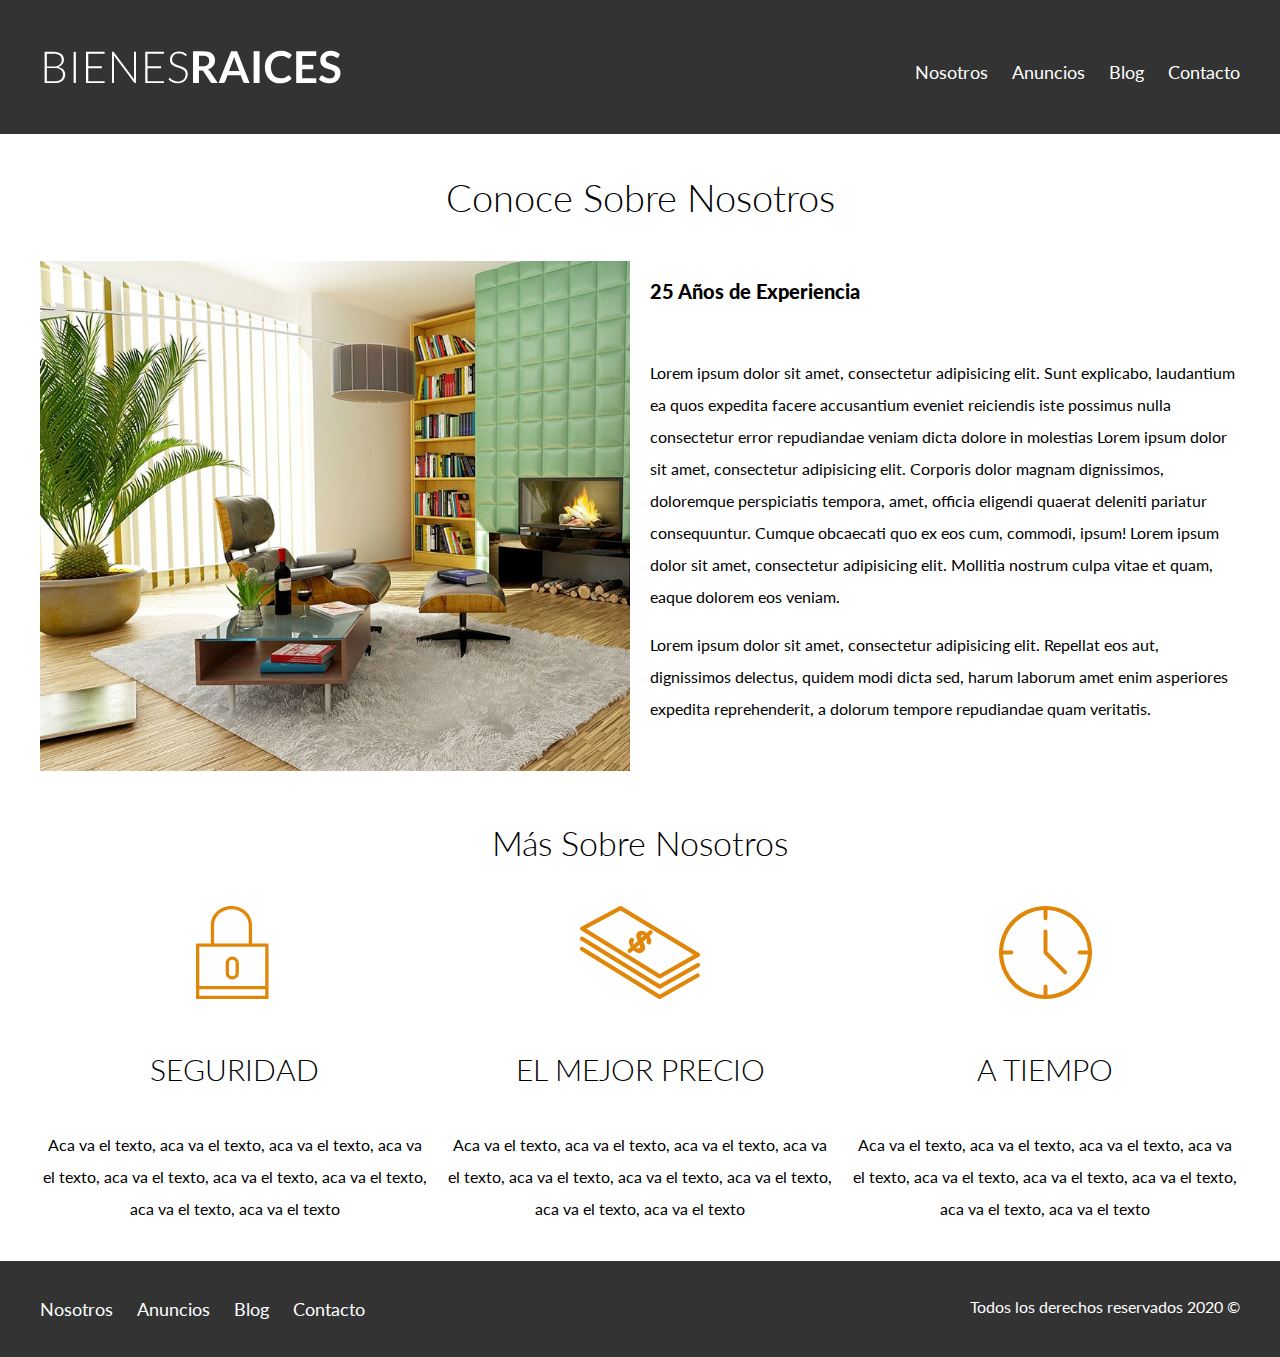
<file: nosotros.html>
<!DOCTYPE html>
<html lang="en" dir="ltr">
	<head>
		<meta charset="utf-8">
		<meta name="viewport" content="width=device-width, initial-scale=1.0">
		<title>Bienes raices</title>
		<link href="https://fonts.googleapis.com/css?family=Lato:300,400,700,900&display=swap" rel="stylesheet">
		<link rel="stylesheet" href="css/normalize.css">
		<link rel="stylesheet" href="css/styles.css">
  	</head>
  	
  	<body>
  		<header class="site-header">
  			<div class="contenedor contenido-header">
  				<div class="barra">
					<a href="index.html">
						<img src="img/logo.svg" alt="Logotipo de Bienes Raíces">
					</a>
					<div class="mobile-menu">
						<a href="#navegacion">
							<img src="img/icon.jpg" alt="icono menu">

						</a>
					</div>
					<nav id="navegacion" class="navegacion">
					  	<a href="nosotros.html">Nosotros</a>
					  	<a href="anuncios.html">Anuncios</a>
					  	<a href="blog.html">Blog</a>
					  	<a href="contacto.html">Contacto</a>
					</nav>
				</div> <!-- comentario -->
		  	</div>
		</header>
		
		<main class="contenedor">
			<h1 class="fw-300 centrar-texto">Conoce Sobre Nosotros</h1>

			<div class="contenido-nosotros">
				<div class="imagen">
					<img src="img/nosotros.jpg" alt="Imagen sobre nosotros">
				</div>
				<div class="texto-nosotros">
					<blockquote>25 Años de Experiencia</blockquote>

					<p>Lorem ipsum dolor sit amet, consectetur adipisicing elit. Sunt explicabo, laudantium ea quos expedita facere accusantium eveniet reiciendis iste possimus nulla consectetur error repudiandae veniam dicta dolore in molestias Lorem ipsum dolor sit amet, consectetur adipisicing elit. Corporis dolor magnam dignissimos, doloremque perspiciatis tempora, amet, officia eligendi quaerat deleniti pariatur consequuntur. Cumque obcaecati quo ex eos cum, commodi, ipsum! Lorem ipsum dolor sit amet, consectetur adipisicing elit. Mollitia nostrum culpa vitae et quam, eaque dolorem eos veniam.</p>
					<p>Lorem ipsum dolor sit amet, consectetur adipisicing elit. Repellat eos aut, dignissimos delectus, quidem modi dicta sed, harum laborum amet enim asperiores expedita reprehenderit, a dolorum tempore repudiandae quam veritatis.</p>

				</div>
			</div>
		</main>

		<section class="contenedor seccion">
		  	<h2 class="fw-300 centrar-texto">Más Sobre Nosotros</h2> <!-- creo que iba id="site-encabezado" antes del "mas.." -->
			<div class="iconos-nosotros">
				<div class="icono">
				  	<img src="img/icono1.svg" alt="icono Seguridad">
				  	<h3 class="encabezado">Seguridad</h3>
				  	<p>Aca va el texto, aca va el texto, aca va el texto, aca va el texto, aca va el texto, aca va el texto, aca va el texto, aca va el texto, aca va el texto </p>
			  	</div>
				<div class="icono">
				  	<img src="img/icono2.svg" alt="icono Mejor Precio">
					<h3 class="encabezado">El Mejor Precio</h3>
					<p>Aca va el texto, aca va el texto, aca va el texto, aca va el texto, aca va el texto, aca va el texto, aca va el texto, aca va el texto, aca va el texto </p>
				</div>
				<div class="icono">
				  	<img src="img/icono3.svg" alt="icono A Tiempo">
				  	<h3 class="encabezado">A Tiempo</h3>
					<p>Aca va el texto, aca va el texto, aca va el texto, aca va el texto, aca va el texto, aca va el texto, aca va el texto, aca va el texto, aca va el texto </p>
				</div>
			</div>
		</section>

		<footer class="site-footer seccion">
			<div class="contenedor contenedor-footer">
				<nav class="navegacion">
					<a href="nosotros.html">Nosotros</a>
				  	<a href="anuncios.html">Anuncios</a>
				  	<a href="blog.html">Blog</a>
				  	<a href="contacto.html">Contacto</a>
			  	</nav>
				<p class="copyright">Todos los derechos reservados 2020 &copy;</p>
			</div>
		</footer>
	</body>
</html>
</file>
<file: css/styles.css>
html{
	box-sizing: border-box;
	font-size: 62.5%; /*Reset para REMS, 62.5% de 16px = 10px*/
}
*,*:before, *:after {
	box-sizing: inherit;
}

body {
	font-family: 'Lato', sans-serif;
	font-size: 1.6rem;
	line-height: 2;
}

/*globales*/

.contenedor{
	width: 95%;
	max-width: 120rem; /*1200px*/
	margin: 0 auto;
}

h1 {
	font-size: 3.8rem;
}
h2 {
	font-size: 3.4rem;
}
h3 {
	font-size: 3rem;
}
h4 {
	font-size: 2.6rem;
}

img{
	max-width: 100%;
}

/*Utilidades*/

.seccion {
	margin-top: 2rem;
	margin-bottom: 2rem;
}

.fw-300 {                 /*fw = font-weight*/
	font-weight: 300;
}

.centrar-texto {
	text-align: center;
}

.d-block{
	display: block!important;
}

.contenido-centrado {
	max-width: 800px;
}
/*Botones*/

.boton {
	color: #ffffff;
	font-weight: 700;
	text-decoration: none;
	font-size: 1.8rem;
	padding: 1rem 3rem;
	margin: 3rem 0;
	display: inline-block;
	border-radius: 2px;
	text-align: center;
	transition: all.3s;
	border: none;
	display: block;
	flex: 0 0 100%;
}
@media (min-width: 768px) {
	.boton {
		display: inline-block;
		flex: 0 0 auto;
	}
}

.boton:hover {
	cursor: pointer;
}

.boton-amarillo {
	background-color: #E08709;
}

.boton-verde {
	background-color: #71B100;
}

/*Header*/

.site-header {
	background-color: #333333;
	padding: 1rem 0 3rem 0;
}
.site-header.inicio {
	background-image: url(../img/header.jpg);
	background-position: center center;
	background-size: cover;
	height: 100vh;
	min-height: 60rem; /*600px*/
}

.contenido-header{
	height: 100%;
	display: flex;
	flex-direction: column;
	justify-content: space-between;
	text-align: center;
}

.contenido-header h1{
	color: white;
	padding-bottom: 2rem;
	max-width: 60rem;
	line-height: 2;
}

.barra{
	padding-top: 3rem;
}
@media (min-width: 768px) {
	.barra {
		display: flex;
		justify-content: space-between; /*jus.cont. alinea horizontalmente*/
		align-items: center; /*align-it. alinea verticalmente*/ 
	}
}

/*navegador*/

.navegacion a {
	color: white;
	text-decoration: none;
	font-size: 2.2rem; /*22px*/
	display: block;
}
@media (min-width: 768px) {
	.navegacion a {
		display: inline-block;
		margin-right: 2rem;
		font-size: 1.8rem;

	}
	.navegacion a:last-of-type {
		margin: 0;
	}	
}
.navegacion a:hover{
	color: #71B100;
}

/*Mobile-menu*/
.mobile-menu img {
	width: 5rem;
}
@media (min-width: 768px) {
	.mobile-menu {
		display: none;
	}
}
.navegacion:target {
	display: block;
}
.navegacion {
	display: none;
}
@media (min-width: 768px) {
	.navegacion {
		display: block;
	}
}




/*Iconos*/

.encabezado {
	font-weight: 300;
	text-align: center;
}
@media (min-width: 768px) {	
	.iconos-nosotros {
		display: flex;
		justify-content: space-between;
	}
}
.icono {
	text-align: center;
}
@media (min-width: 768px) {
	.icono {
		flex-basis: calc(33.3% - 1rem);
	}
	
}
.icono h3{
	text-transform: uppercase;
}

/*anuncios*/

@media (min-width: 768px) {
	.contenedor-anuncios {
		display: flex;
		justify-content: space-between;
		flex-wrap: wrap;
	}
}

.anuncio{
	border: 1px solid #B5B5B5;
	background-color: #F5F5F5;
	margin-bottom: 2rem;
}
@media (min-width: 768px){
	.anuncio {
		flex: 0 0 calc(33.3% - 1rem); /*grow, shrink, basis*/ 
	}
}

.contenido-anuncio {
	padding: 2rem; /* si fuera "2 rem 4 rem;", sería: top 2, right 4, bottom 2, left 4*/
}

.contenido-anuncio h3, .contenido-anuncio p {
	margin: 0;
}

.precio {
	color: #71B100;
	font-weight: 700;
}


.iconos-caracteristicas {
	list-style: none;
	padding: 0;
	display: flex;
	justify-content: space-evenly;
	flex: 1;
	max-width: 500px;
}

.iconos-caracteristicas li {
	display: flex;
}

.iconos-caracteristicas li img {
	margin-right: 2rem;
}

.ver-todas {
	display: flex;
	justify-content: flex-end;
}

/*Contacto home*/

.imagen-contacto {
	background-image: url(../img/encuentra.jpg);
	background-position: center center;
	background-size: cover;
	height: 40rem;
	display: flex;
	align-items: center;
}

.contenido-contacto {
	flex: 0 0 95%;
	color: #ffffff;
}
.contenido-contacto p {
	font-size: 1.8rem;
}

/*seccion inferior*/
@media (min-width: 768px) {
	.seccion-inferior {
		display: flex;
		justify-content: space-between;
	}
	.seccion-inferior .blog {
		flex-basis: 60%;
	}
	.seccion-inferior .testimoniales {
		flex-basis: calc(40% - 2rem);
	}
}

.entrada-blog {
	margin-bottom: 2rem;
}
@media (min-width: 768px) {
	.entrada-blog {
		display: flex;
		justify-content: space-between;
	}
}
.entrada-blog:last-of-type {
	margin-bottom: 0;
}
@media (min-width: 768px) {
	.entrada-blog .imagen {
		flex-basis: 40%;
	}
	.entrada-blog .texto-entrada {
		flex-basis: calc(60% - 3rem);
	}
}
.texto-entrada a {
	color: #000000;
	text-decoration: none;
}
.texto-entrada h4 {
	margin: 0;
	line-height: 1.4;
}
.texto-entrada h4::after {
	content:'';
	display: block;
	width: 15rem;
	height: .5rem;
	background-color: #71B100;
	margin-top: 1rem;
}
.texto-entrada span {
	color: #E08709;
}

/*Testimoniales*/

.testimonial {
	background-color: #71B100;
	font-size: 2.4rem;
	padding: 2rem;
	color: #ffffff;
	border-radius: 2rem;
}
.testimonial p{
	text-align: right;
}
.testimonial blockquote::before {
	content: '';
	background-image: url(../img/comilla.svg);
	width: 4rem;
	height: 4rem;
	position: absolute;
	left: -2rem;
}
.testimonial blockquote {
	position: relative;
	padding-left: 5rem;
	font-weight: 300;
}

/*Footer*/

.site-footer {
	background-color: #333333;
	margin: 0;
}
.contenedor-footer{
	padding: 3rem 0;
	text-align: center;
}
@media (min-width: 768px) {
	.contenedor-footer {
		display: flex;
		justify-content: space-between;
	}
}
.site-footer nav {
	display: none;
}
@media (min-width: 768px) {
	.site-footer nav {
		display: block;
	}
	
}
.copyright {
	margin: 0;
	color: #ffffff;
}


/**Internas**/
@media (min-width: 768px) {
	.contenido-nosotros {
		display: grid;
		grid-template-columns: repeat(2, 1fr);
		grid-column-gap: 2rem;
	}
}
.texto-nosotros blockquote {
	font-weight: 900;
	font-size: 2rem;
	margin: 0;
	padding: 1rem 0 3rem 0;
}

/*Anuncio*/

.resumen-propiedad {
	display: flex;
	justify-content: space-between;
	align-items: center;
}

/*Anuncio*/

.contacto p{
	color: #4f4f4f;
	font-size: 1.4rem;
	margin: 2rem 0 0 0;
}
legend {
	font-size: 2rem;
	color: #4f4f4f;
}
label {
	font-weight: 700;
	text-transform: uppercase;
	display: block; /*que tome todo el espacio disponible*/
}

input:not([type="submit"]),
textarea,
select {
	padding: 1rem;
	display: block;
	width: 100%;
	background-color: #e1e1e1;
	margin-bottom: 2rem;
	border: none;
	border-radius: 1rem;
}
input[type="radio"] {
	width: auto;
	margin: 0;
}
select {
	-webkit-appearance: none; /*para chrome*/
	appearance: none;
}
textarea {
	height: 20rem;
}

.forma-contacto {
	max-width: 30rem;
	display: flex;
	justify-content: space-between;
	/*align-items: center;*/
}
</file>
